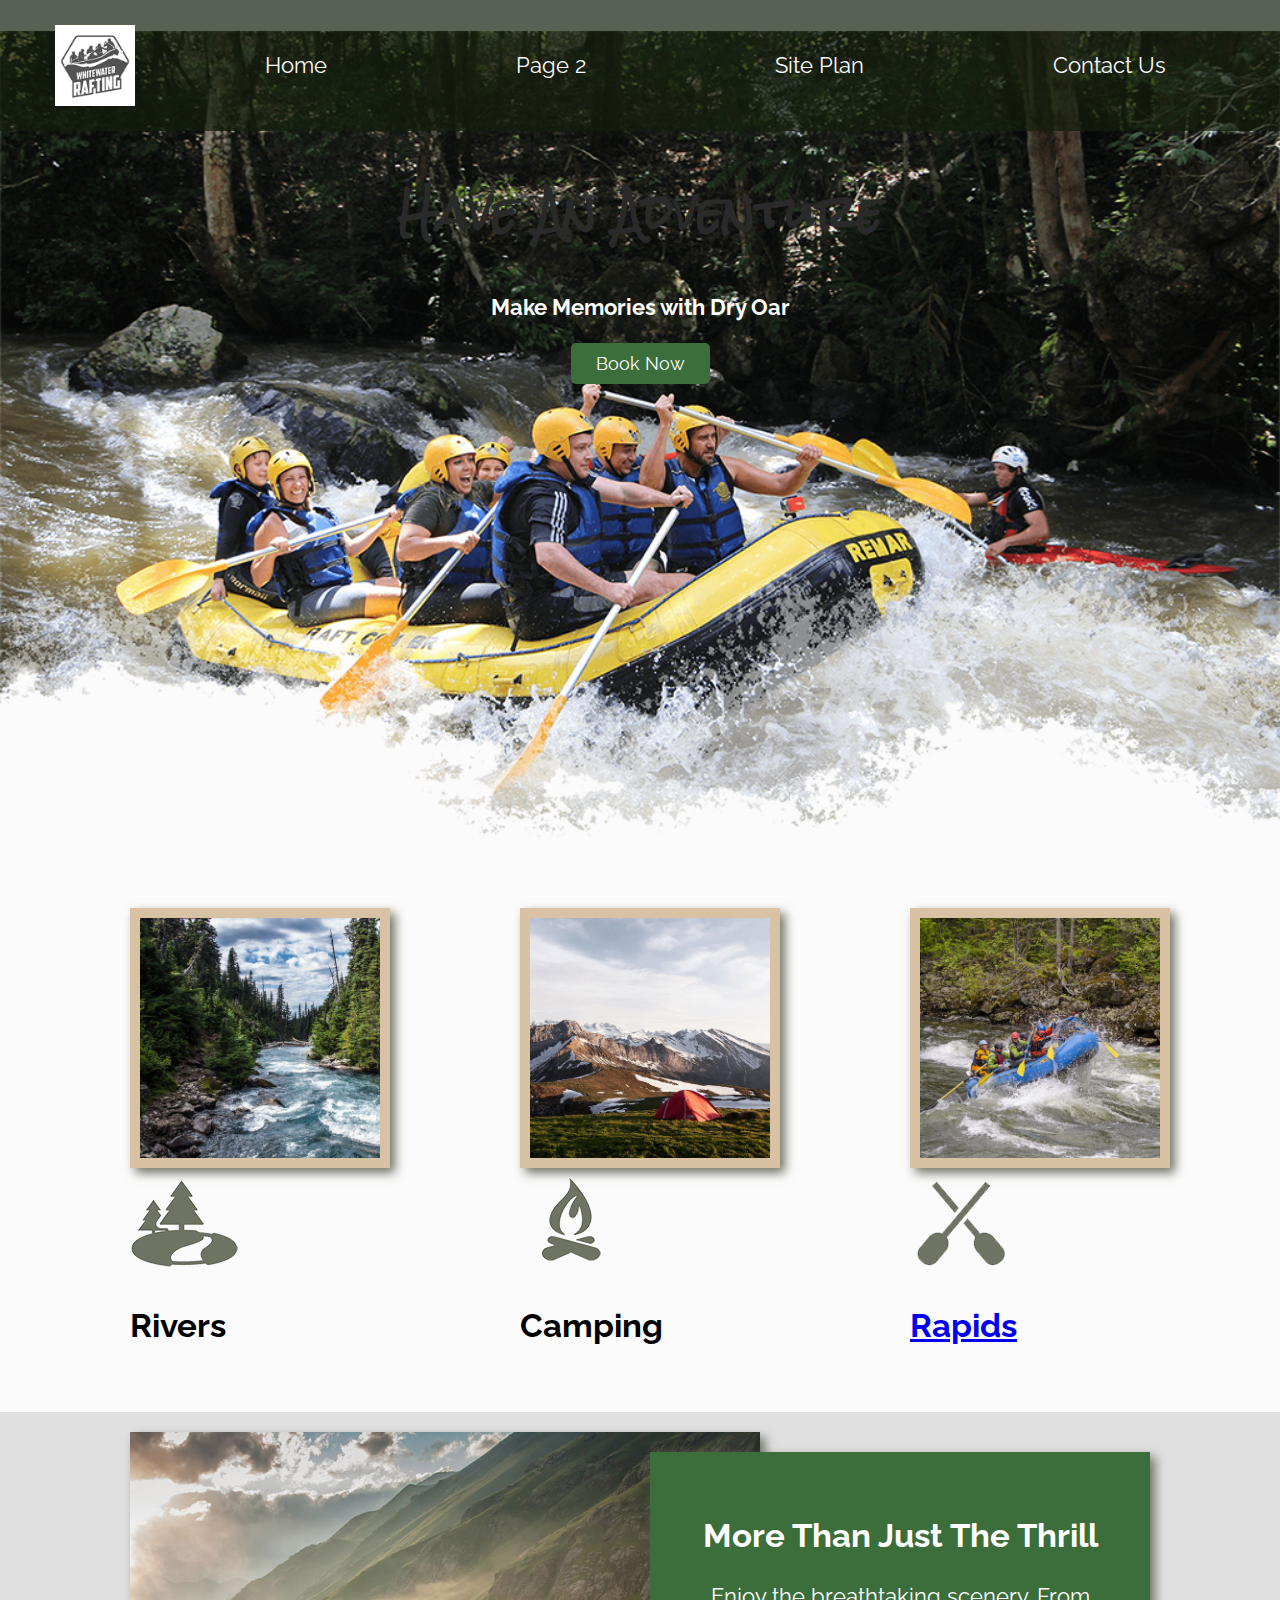
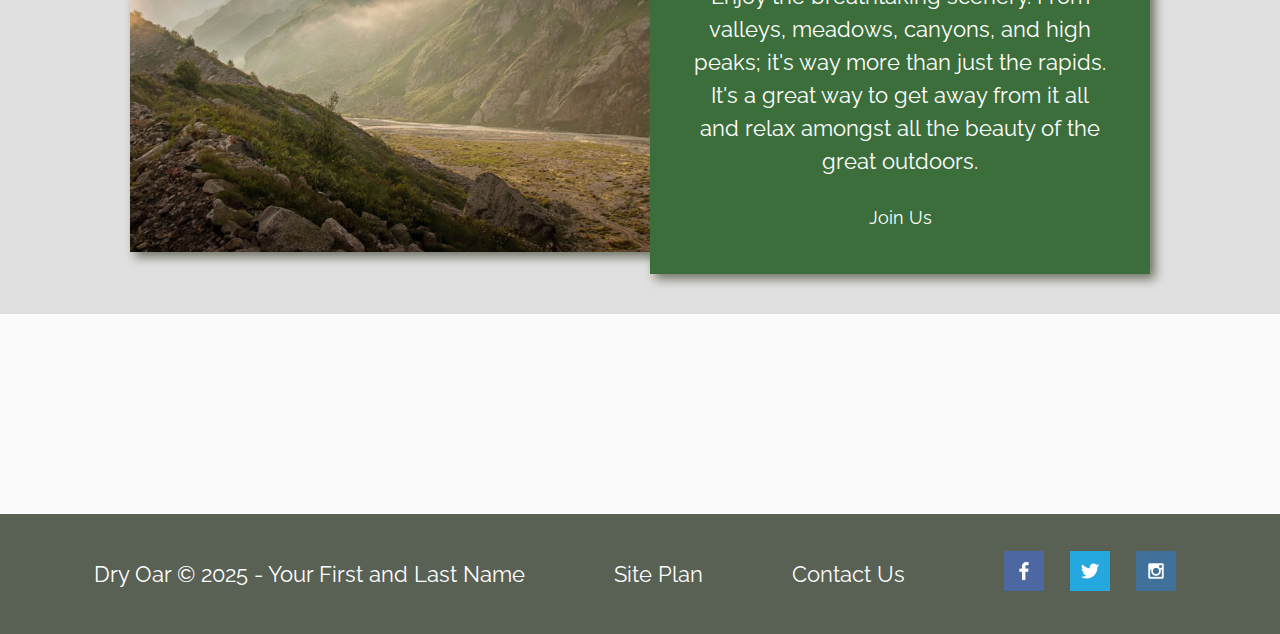
<file: wwr/index.html>
<!DOCTYPE html>
<html lang="en">
<head>
    <meta charset="UTF-8">
    <meta http-equiv="X-UA-Compatible" content="IE=edge">
    <meta name="viewport" content="width=device-width, initial-scale=1.0">
    <title>Whitewater Rafting Vacations | Dry Oar Boating | Home</title>
    
    <link rel="stylesheet" href="styles/style.css">

</head>

<body>

    <div id="content">

        <header>
            <a id="logo_link" href="index.html">
                <img class="logo" src="styles/images/logo4_200 d.png" alt="Dry Oar Logo">
            </a>
            <nav>
                <a href="index.html">Home</a>
                <a href="page2.html">Page 2</a>
                <a href="site-plan-rafting.html">Site Plan</a>
                <a href="contactus.html">Contact Us</a>
            </nav>
        </header>

        <div id="hero">
            <div id="hero-box">
                <img id="hero-img" src="styles/images/hero.png" alt="People enjoying white water rafting">
            </div>
            <section id="hero-msg">
                <h1 class="home-title">Have An Adventure</h1>
                <h4>Make Memories with Dry Oar</h4>
                <div class="button-box">
                    <a class="book" href="contactus.html">Book Now</a>
                </div>
            </section>
        </div>

        <main class="home-grid">

            <section class="rivers-card">
                <img class="card-img" src="styles/images/rivers.jpg" alt="river in forest">
                <img class="icon" src="styles/images/river_icon.png" alt="river icon">
                <h2>Rivers</h2>
            </section>

            <section class="camping-card">
                <img class="card-img" src="styles/images/camping.jpg" alt="tent in mountains">
                <img class="icon" src="styles/images/fire_icon.png" alt="fire icon">
                <h2>Camping</h2>
            </section>

            <section class="rapids-card">
                <img class="card-img" src="styles/images/rapids.jpg" alt="rafting boat">
                <img class="icon" src="styles/images/oars.png" alt="oars icon">
                
                <h2><a href="rapids.html">Rapids</a></h2>
            </section>

            <div id="background"></div>

            <img class="mountains" src="styles/images/mountains.jpg" alt="Misty mountains">

            <section class="msg">
                <h2>More Than Just The Thrill</h2>
                <p>
                    Enjoy the breathtaking scenery. From valleys, meadows, canyons, and high peaks; 
                    it's way more than just the rapids. It's a great way to get away from it all 
                    and relax amongst all the beauty of the great outdoors.
                </p>
                <a class="join" href="rivers.html">Join Us</a>
            </section>

        </main>

        <footer>
            <p>Dry Oar &copy; 2025 - Your First and Last Name</p>
            <p><a href="site-plan-rafting.html">Site Plan</a></p>
            <p><a href="contactus.html">Contact Us</a></p>
            <div class="social">
                
                <a href="https://facebook.com" target="_blank">
                    <img src="styles/images/facebook.png" alt="fb icon">
                </a>
                <a href="https://twitter.com" target="_blank">
                    <img src="styles/images/twitter.png" alt="twitter icon">
                </a>
                <a href="https://instagram.com" target="_blank">
                    <img src="styles/images/instagram.png" alt="instagram icon">
                </a>
            </div>
        </footer>
    </div> 
</body>
</html>
</file>
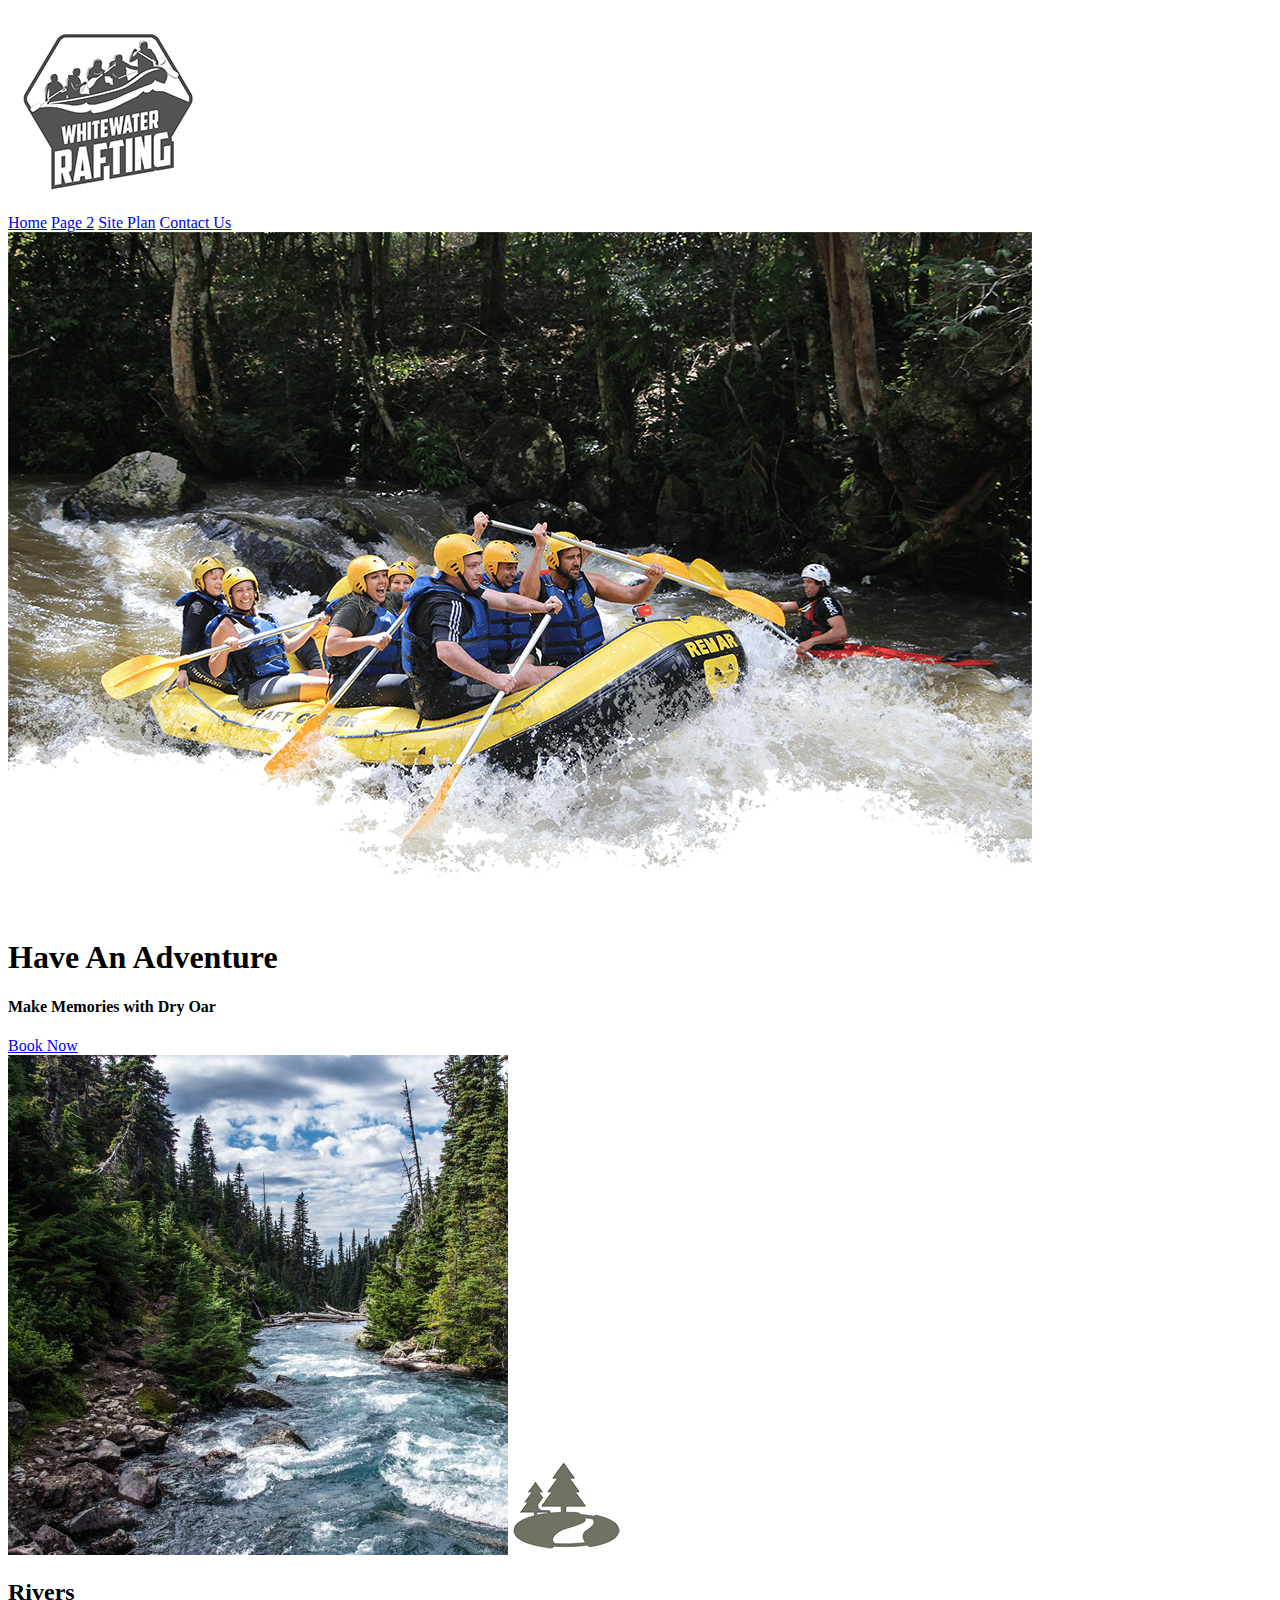
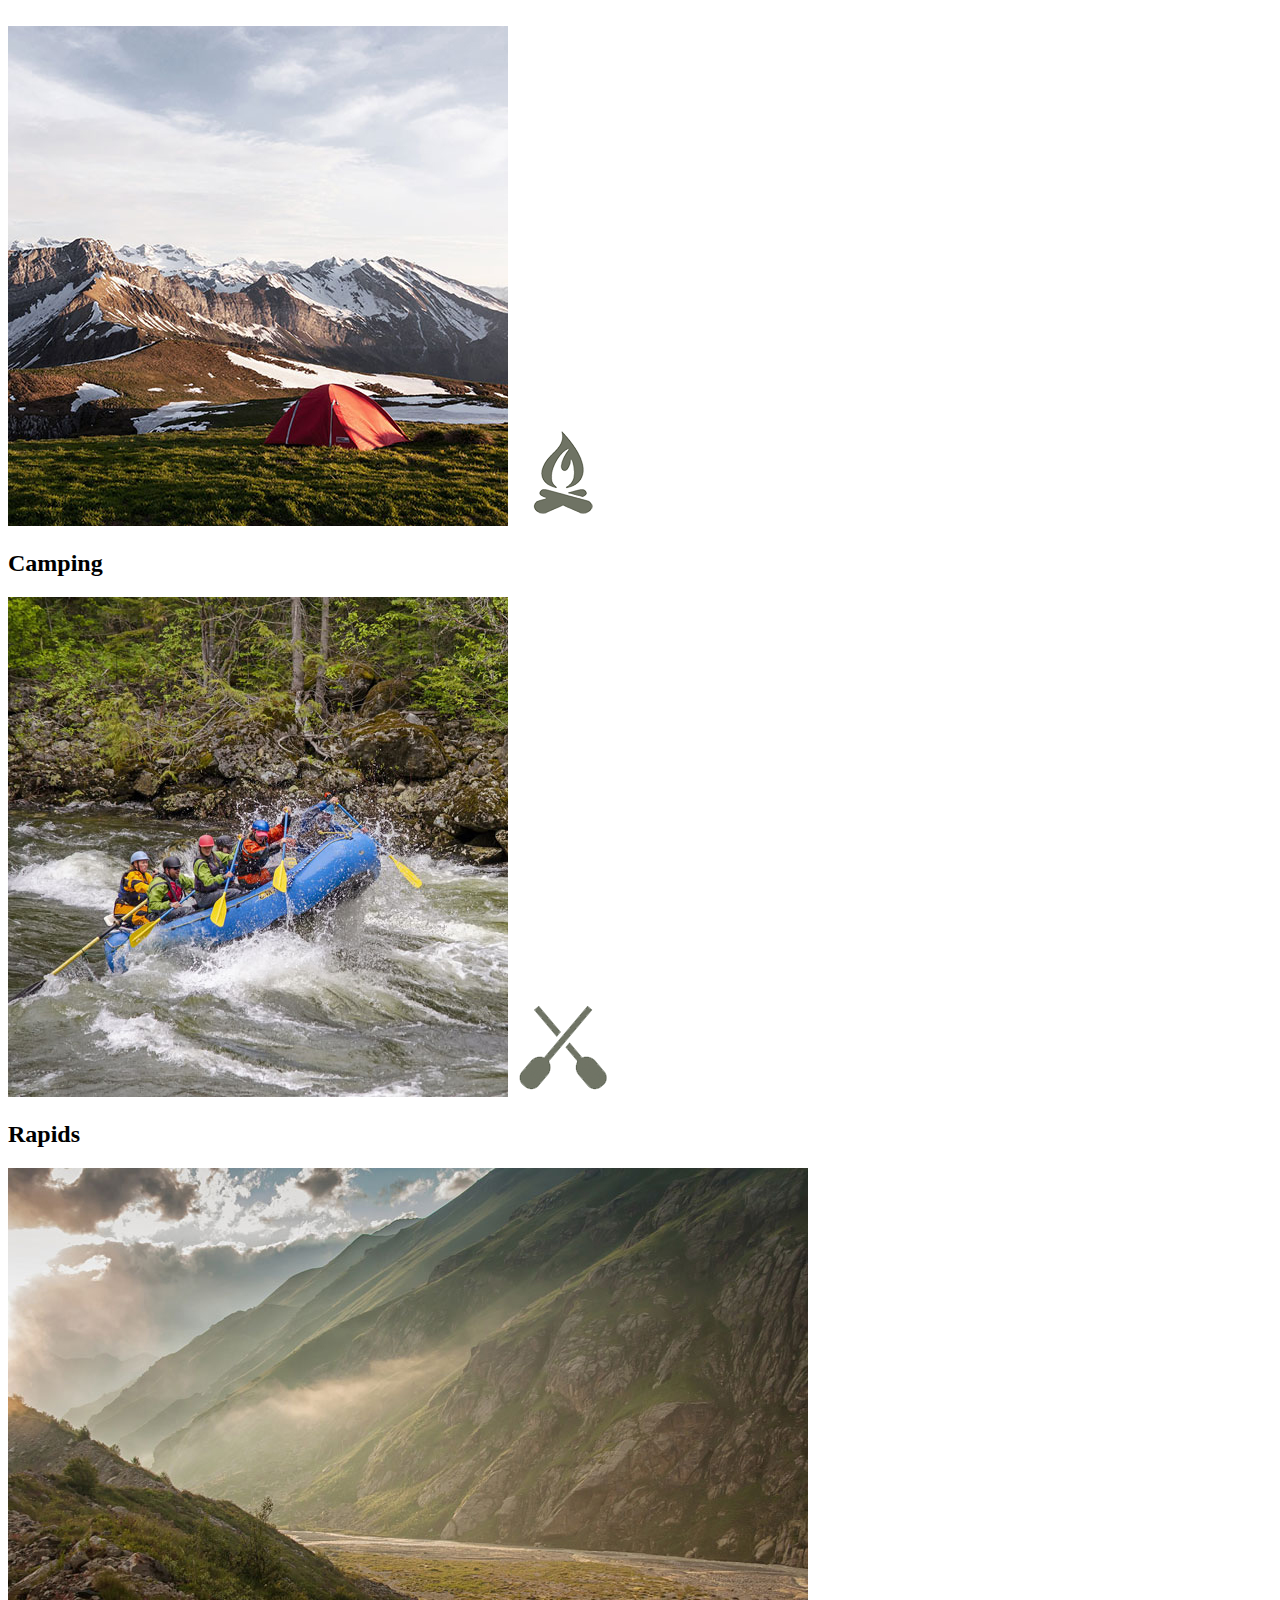
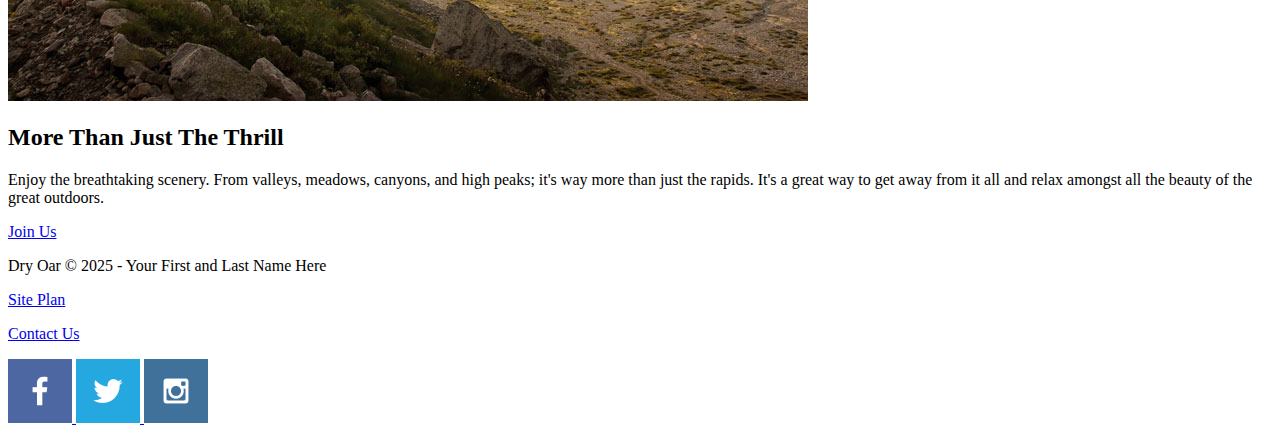
<file: wwr/styles/index.html>
<!DOCTYPE html>
<html lang="en">
<head>
    <meta charset="UTF-8">
    <meta http-equiv="X-UA-Compatible" content="IE=edge">
    <meta name="viewport" content="width=device-width, initial-scale=1.0">
    <title>Whitewater Rafting Vacations | Dry Oar Boating | Home</title>
</head>
<body>
    <!-- Header with Logo and Navigation -->
    <header>
        <a id="logo_link" href="index.html">
            <img class="logo" src="images/logo4_200 d.png" alt="Dry Oar Logo">
        </a>
        <nav>
            <a href="index.html">Home</a>
            <a href="#">Page 2</a>
            <a href="site-plan-rafting.html">Site Plan</a>
            <a href="contactus.html">Contact Us</a>
        </nav>
    </header>

    <!-- Hero Section -->
    <div id="hero">
        <div id="hero-box">
            <img id="hero-img" src="images/hero.png" alt="People enjoying white water rafting">
        </div>
        <section id="hero-msg">
            <h1 class="home-title">Have An Adventure</h1>
            <h4>Make Memories with Dry Oar</h4>
            <div class="button-box">
                <a class="book" href="contactus.html">Book Now</a>
            </div>
        </section>
    </div>

    <!-- Main Content -->
    <main class="home-grid">
        <!-- Three Cards -->
        <section class="rivers-card">
            <img class="card-img" src="images/rivers.jpg" alt="river in forest">
            <img class="icon" src="images/river_icon.png" alt="river icon">
            <h2>Rivers</h2>
        </section>

        <section class="camping-card">
            <img class="card-img" src="images/camping.jpg" alt="tent in mountains">
            <img class="icon" src="images/fire_icon.png" alt="fire icon">
            <h2>Camping</h2>
        </section>

        <section class="rapids-card">
            <img class="card-img" src="images/rapids.jpg" alt="rafting boat">
            <img class="icon" src="images/oars.png" alt="oars icon">
            <h2>Rapids</h2>
        </section>

        <!-- Mountains Image and Message -->
        <img class="mountains" src="images/mountains.jpg" alt="Misty mountains">
        <section class="msg">
            <h2>More Than Just The Thrill</h2>
            <p>Enjoy the breathtaking scenery. From valleys, meadows, canyons, and high peaks; it's way more than just the rapids. It's a great way to get away from it all and relax amongst all the beauty of the great outdoors.</p>
            <a class="join" href="rivers.html">Join Us</a>
        </section>
    </main>

    <!-- Footer -->
    <footer>
        <p>Dry Oar &copy; 2025 - Your First and Last Name Here</p>
        <p><a href="site-plan-rafting.html">Site Plan</a></p>
        <p><a href="contactus.html">Contact Us</a></p>
        <div class="social">
            <a href="https://facebook.com">
                <img src="images/facebook.png" alt="fb icon">
            </a>
            <a href="https://twitter.com">
                <img src="images/twitter.png" alt="twitter icon">
            </a>
            <a href="https://instagram.com">
                <img src="images/instagram.png" alt="instagram icon">
            </a>
        </div>
    </footer>
</body>
</html>
</file>
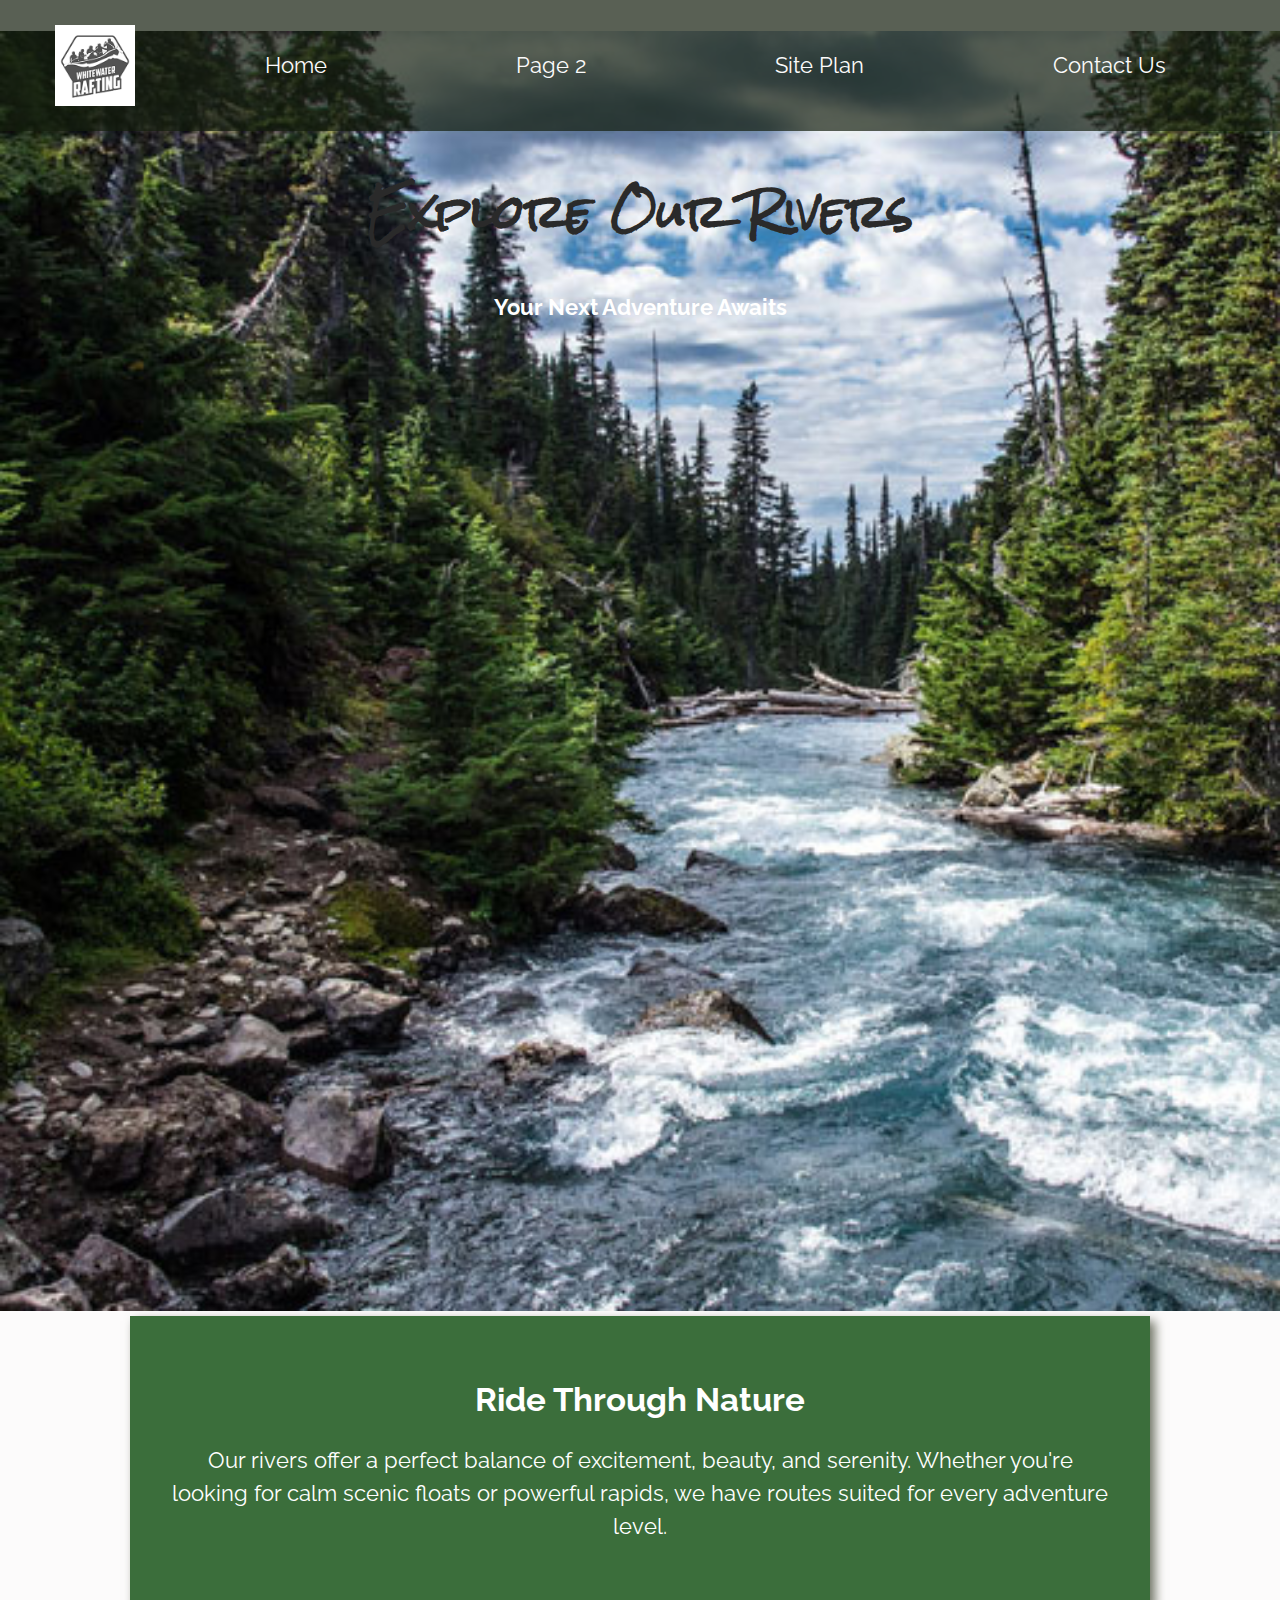
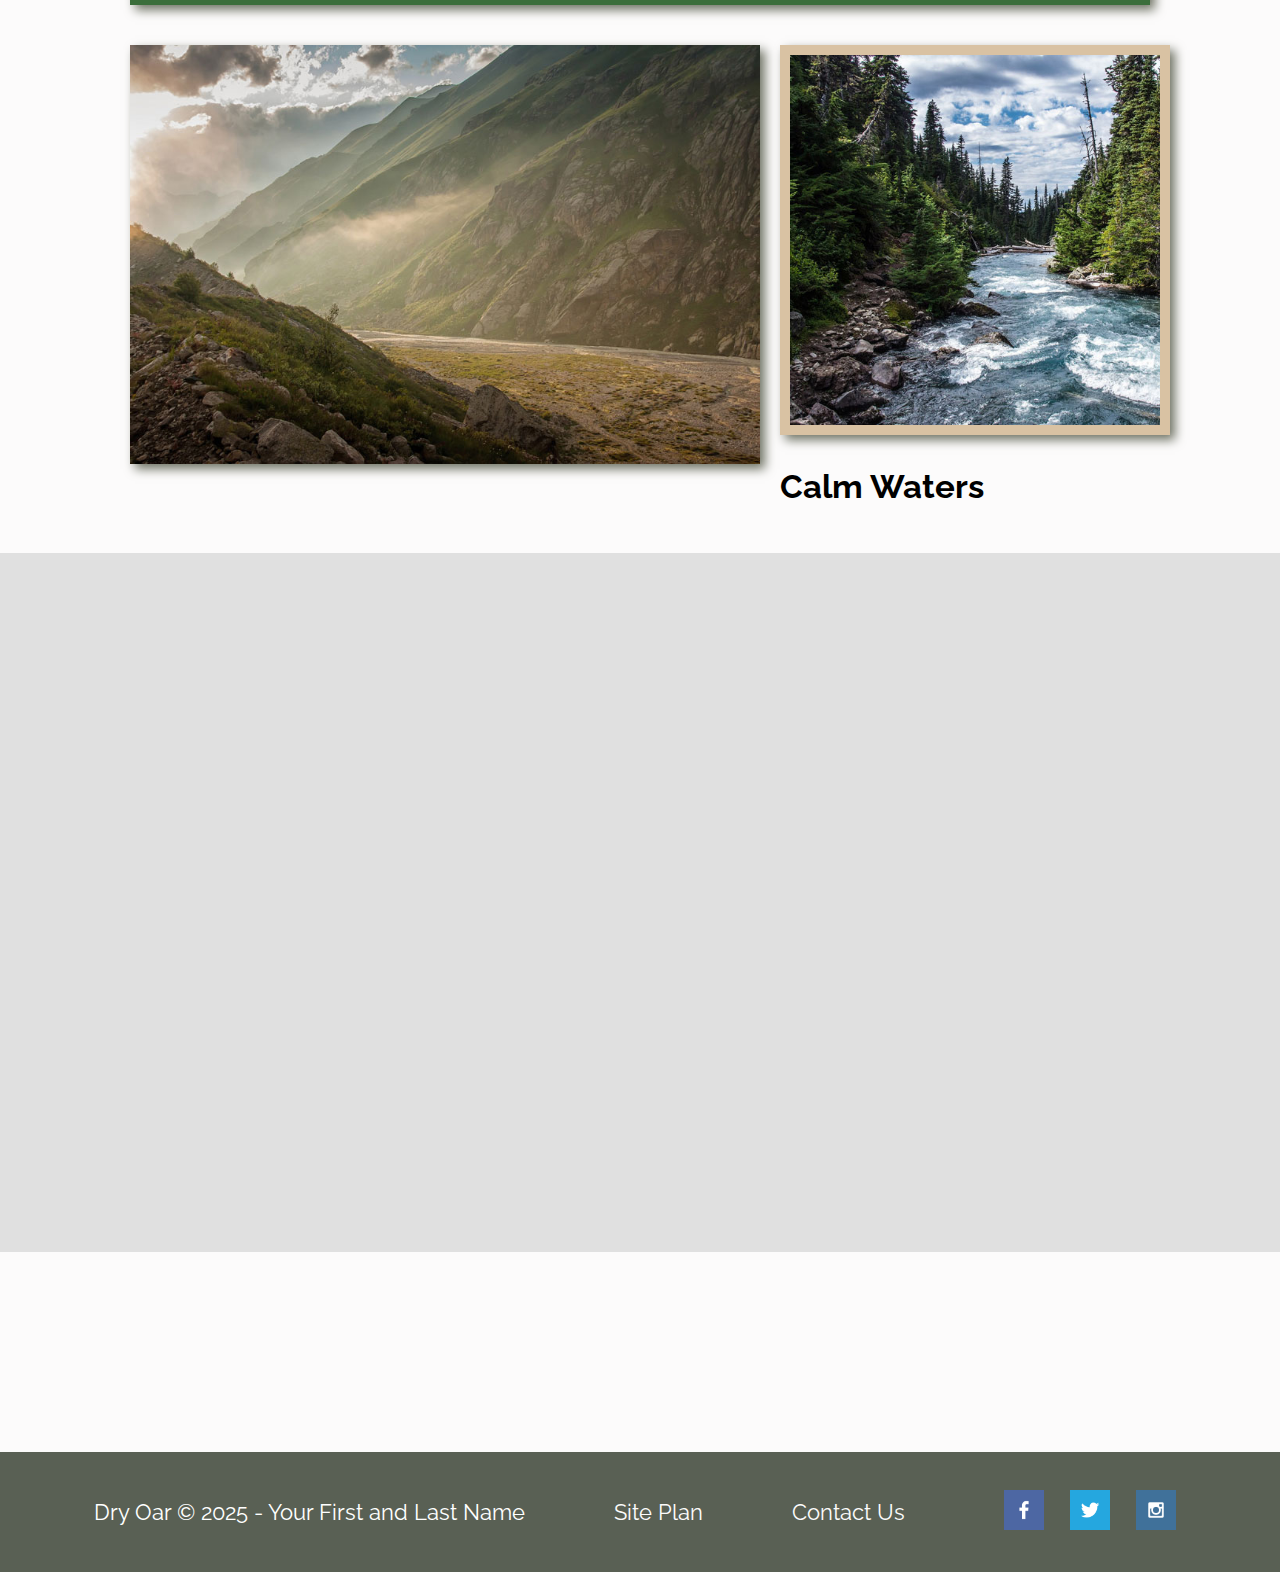
<file: wwr/page2.html>
<!DOCTYPE html>
<html lang="en">
<head>
    <meta charset="UTF-8">
    <meta http-equiv="X-UA-Compatible" content="IE=edge">
    <meta name="viewport" content="width=device-width, initial-scale=1.0">
    <title>Dry Oar | River Experiences</title>

    <link rel="stylesheet" href="styles/style.css">
</head>

<body>

<div id="content">

    <header>
        <a id="logo_link" href="index.html">
            <img class="logo" src="styles/images/logo4_200 d.png" alt="Dry Oar Logo">
        </a>
        <nav>
            <a href="index.html">Home</a>
            <a href="page2.html" class="active">Page 2</a>
            <a href="site-plan-rafting.html">Site Plan</a>
            <a href="contactus.html">Contact Us</a>
        </nav>
    </header>

    <!-- Page 2 Hero -->
    <div id="hero">
        <div id="hero-box">
            <img id="hero-img" src="styles/images/rivers.jpg" alt="Beautiful river">
        </div>
        <section id="hero-msg">
            <h1 class="home-title">Explore Our Rivers</h1>
            <h4>Your Next Adventure Awaits</h4>
        </section>
    </div>

    <main class="home-grid">

        <!-- SECTION 1 -->
        <section class="msg" style="grid-column: 2 / 10; grid-row: 1;">
            <h2>Ride Through Nature</h2>
            <p>
                Our rivers offer a perfect balance of excitement, beauty, and serenity. 
                Whether you're looking for calm scenic floats or powerful rapids, 
                we have routes suited for every adventure level.
            </p>
        </section>

        <!-- IMAGE 1 -->
        <img class="mountains" 
             src="styles/images/mountains.jpg" 
             alt="Misty mountains" 
             style="grid-column: 2 / 7; grid-row: 3;">

        <!-- CARD 1 -->
        <section class="rivers-card" style="grid-column: 7 / 10; grid-row: 3;">
            <img class="card-img" src="styles/images/rivers.jpg" alt="River in forest">
            <h2>Calm Waters</h2>
        </section>

        <!-- CARD 2 -->
        <section class="camping-card" style="grid-column: 2 / 5; grid-row: 5;">
            <img class="card-img" src="styles/images/rapids.jpg" alt="Strong rapids">
            <h2>Thrilling Rapids</h2>
        </section>

        <!-- CARD 3 -->
        <section class="rapids-card" style="grid-column: 6 / 10; grid-row: 5;">
            <img class="card-img" src="styles/images/camping.jpg" alt="Campsite">
            <h2>Camp Beside the River</h2>
        </section>

        <div id="background"></div>

    </main>

    <footer>
        <p>Dry Oar &copy; 2025 - Your First and Last Name</p>
        <p><a href="site-plan-rafting.html">Site Plan</a></p>
        <p><a href="contactus.html">Contact Us</a></p>
        <div class="social">
            <a href="https://facebook.com" target="_blank">
                <img src="styles/images/facebook.png" alt="fb icon">
            </a>
            <a href="https://twitter.com" target="_blank">
                <img src="styles/images/twitter.png" alt="twitter icon">
            </a>
            <a href="https://instagram.com" target="_blank">
                <img src="styles/images/instagram.png" alt="instagram icon">
            </a>
        </div>
    </footer>

</div>

</body>
</html>
</file>
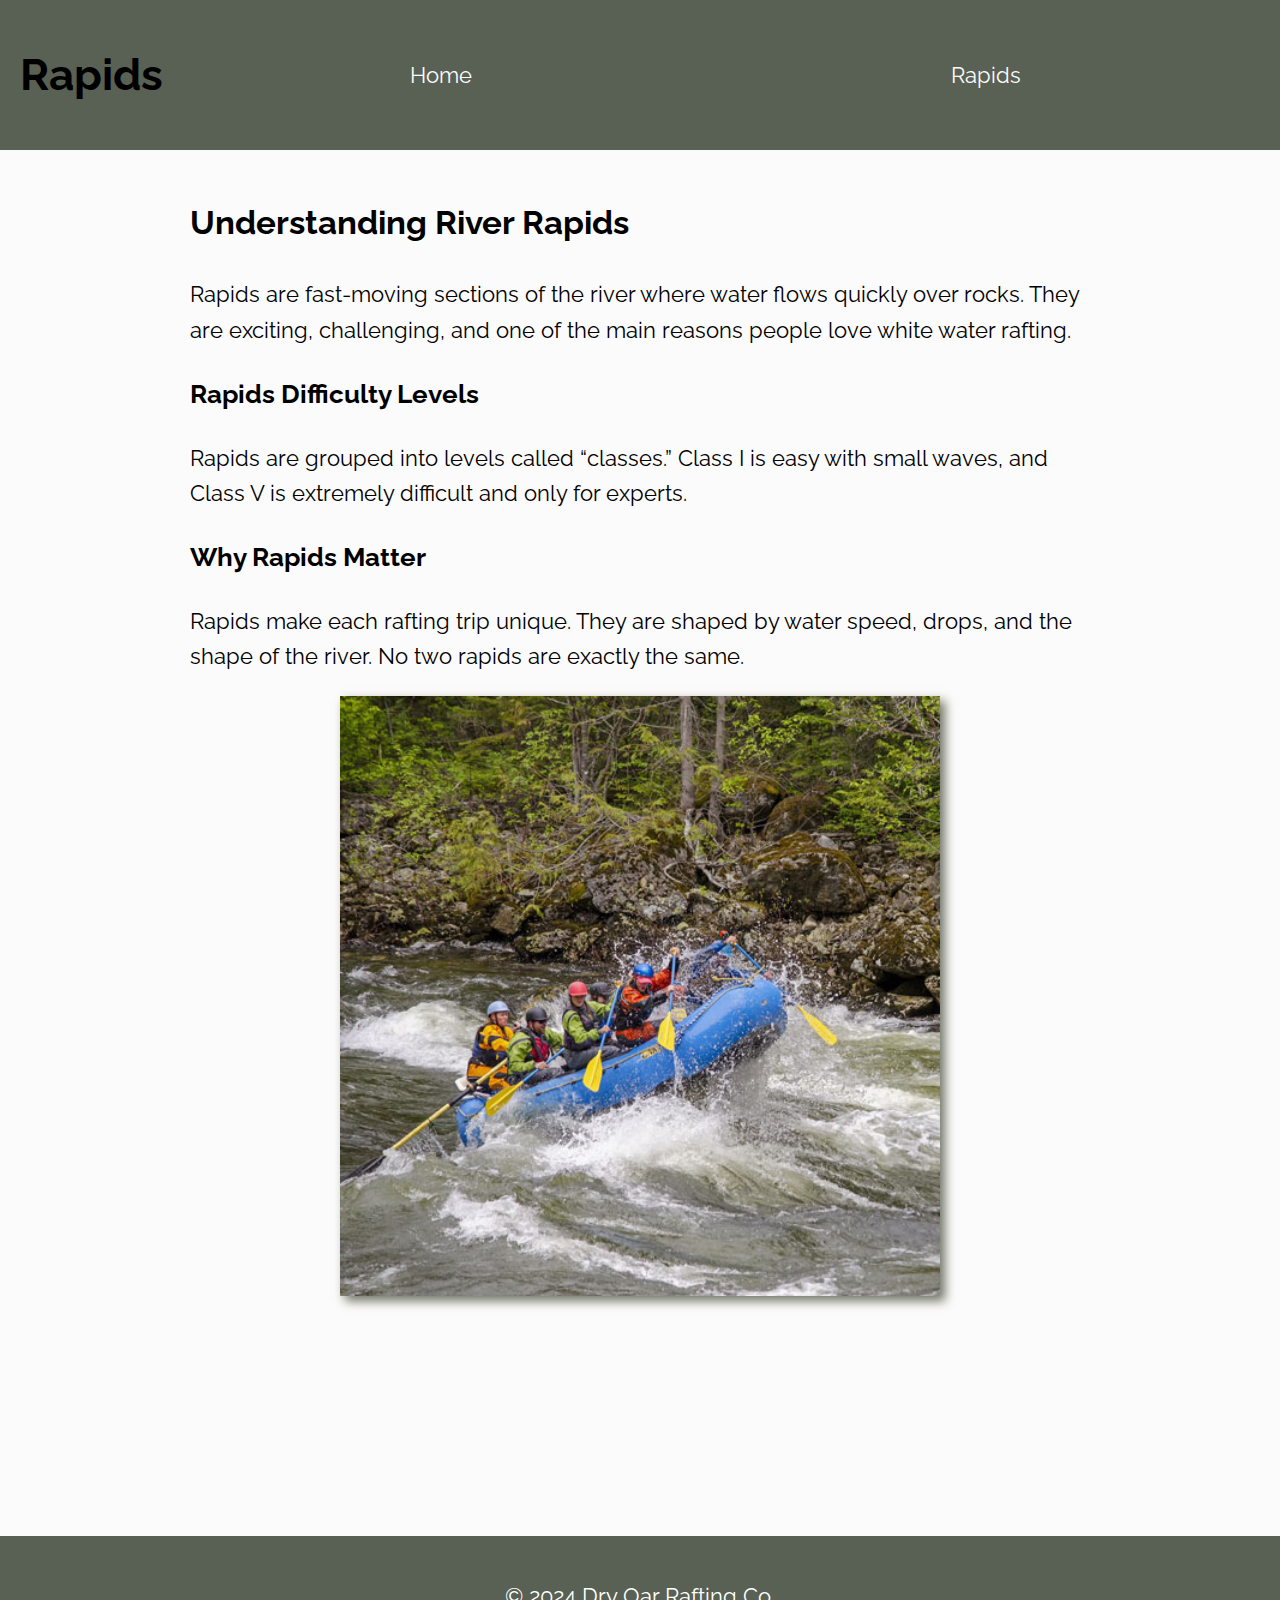
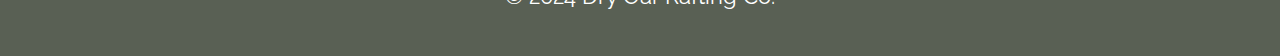
<file: wwr/rapids.html>
<!DOCTYPE html>
<html lang="en-us">

<head>
  <meta charset="utf-8" />
  <title>Rapids</title>
  <link rel="stylesheet" href="styles/style.css" />
</head>

<body>
  <header>
    <h1>Rapids</h1>
    <nav>
      <a href="index.html">Home</a>
      <a href="rapids.html">Rapids</a>
    </nav>
  </header>

  <main class="rapids-content">
    <h2>Understanding River Rapids</h2>
    <p>
      Rapids are fast-moving sections of the river where water flows quickly over rocks.
      They are exciting, challenging, and one of the main reasons people love white water rafting.
    </p>

    <h3>Rapids Difficulty Levels</h3>
    <p>
      Rapids are grouped into levels called “classes.”
      Class I is easy with small waves, and Class V is extremely difficult and only for experts.
    </p>

    <h3>Why Rapids Matter</h3>
    <p>
      Rapids make each rafting trip unique. They are shaped by water speed, drops, and the shape of the river.
      No two rapids are exactly the same.
    </p>

    <img src="styles/images/rapids.jpg" alt="Rafting in fast river rapids" class="rapids-img">
  </main>

  <footer>
    <p>&copy; 2024 Dry Oar Rafting Co.</p>
  </footer>
</body>

</html>
</file>
<file: wwr/styles/style.css>
@import url('https://fonts.googleapis.com/css2?family=Raleway&family=Rock+Salt&display=swap');

/* ---------- BASE STYLES ---------- */

body {
  background-color: #fcfbfb;
  font-family: 'Raleway', Arial, sans-serif;
  font-size: 22px;
  padding: 0;
  margin: 0;
}

.home-title {
  font-family: 'Rock Salt', cursive;
  font-size: 2em;
}

#content {
  max-width: 1600px;
  margin: 0 auto;
}

/* ---------- HEADER GRID ---------- */

header {
  background-color: rgba(20, 30, 13, 0.7);
  padding: 20px;
  display: grid;
  grid-template-columns: 150px auto;
}

#logo_link {
  padding-top: 5px;
  justify-self: center;
  align-self: center;
}

.logo {
  width: 80px;
}

/* ---------- NAV FLEXBOX ---------- */

nav {
  display: flex;
  justify-content: space-around;
  align-items: center;
}

nav a {
  color: #fcfbfb;
  text-decoration: none;
  padding: 10px 20px;
}

nav a:hover {
  background-color: black;
  color: #d9c2a3;
}

/* ---------- HERO GRID ---------- */

#hero {
  display: grid;
  grid-template-columns: 1fr 3fr 1fr;
  margin-top: -100px;
}

#hero-box {
  grid-column: 1 / 4;
  grid-row: 1 / 3;
  z-index: -1;
}

#hero-img {
  width: 100%;
}

#hero-msg {
  grid-column: 2 / 3;
  grid-row: 1 / 2;
  margin-top: 100px;
  text-align: center;
}

#hero-msg h1 {
  color: #2a2a2a;
}

#hero-msg h4 {
  color: white;
}

/* ---------- BUTTONS ---------- */

.button-box {
  text-align: center;
}

.book, .join {
  font-size: 18px;
  background-color: #3b6e3b;
  color: white;
  padding: 10px 25px;
  border-radius: 5px;
  text-decoration: none;
}

.book:hover, .join:hover {
  background-color: #2d502d;
  color: #d9c2a3;
}

/* ---------- MAIN GRID LAYOUT ---------- */

.home-grid {
  display: grid;
  grid-template-columns: repeat(10, 1fr);
  grid-gap: 20px;
}

/* Images stay responsive */
.card-img, .mountains {
  width: 100%;
}

/* Card Placement */
.rivers-card {
  grid-column: 2 / 4;
  grid-row: 2 / 3;
}

.camping-card {
  grid-column: 5 / 7;
  grid-row: 2 / 3;
}

.rapids-card {
  grid-column: 8 / 10;
  grid-row: 2 / 3;
}

/* Background block */
#background {
  grid-column: 1 / 11;
  grid-row: 4 / 9;
  background-color: #e0e0e0;
}

/* Mountain Image */
.mountains {
  grid-column: 2 / 7;
  grid-row: 5 / 8;
  box-shadow: 5px 5px 10px #6f7364;
}

/* Message Box */
.msg {
  grid-column: 6 / 10;
  grid-row: 6 / 7;
  background-color: #3b6e3b;
  color: white;
  padding: 40px;
  text-align: center;
  line-height: 1.5em;
  box-shadow: 5px 5px 10px #6f7364;
}

/* ---------- CARD HOVER EFFECT ---------- */

.card-img {
  border: 10px solid #d9c2a3;
  transition: transform 0.5s;
  box-shadow: 5px 5px 10px #6f7364;
}

.card-img:hover {
  opacity: 0.6;
  transform: scale(1.1);
}

/* ---------- FOOTER FLEXBOX ---------- */

footer {
  background-color: rgba(20, 30, 13, 0.7);
  padding: 25px 50px;
  margin-top: 200px;
  display: flex;
  justify-content: space-around;
  align-items: center;
  color: white;
}

footer a {
  color: #fcfbfb;
  text-decoration: none;
}

footer a:hover {
  text-decoration: underline;
}

.social img {
  width: 40px;
  margin: 0 10px;
}

/* ---------- RESPONSIVE DESIGN ---------- */

@media screen and (max-width: 900px) {

  #hero, .home-grid {
    display: block;
    height: auto;
  }

  nav, footer {
    flex-direction: column;
  }

  nav a {
    display: block;
    padding: 15px;
  }

  #hero {
    margin-top: 0;
  }

  #hero-msg {
    margin-top: 0;
  }

  #hero-msg h4 {
    display: none;
  }

  #hero-msg h1 {
    color: #6f7364;
  }

  .home-title {
    font-size: 25px;
  }

  .rivers-card, .camping-card, .rapids-card {
    margin: 50px auto;
    width: 60%;
  }

  #background {
    display: none;
  }

  .mountains, .msg {
    width: 80%;
    display: block;
    margin: 0 auto;
  }

  footer {
    margin-top: 25px;
  }
}


/* ---------- RAPIDS PAGE LAYOUT ---------- */

.rapids-content {
  max-width: 900px;
  margin: 0 auto;
  padding: 20px;
  line-height: 1.6;
}

.rapids-img {
  width: 100%;
  max-width: 600px;
  display: block;
  margin: 20px auto;
  box-shadow: 5px 5px 10px #6f7364;
}
</file>
